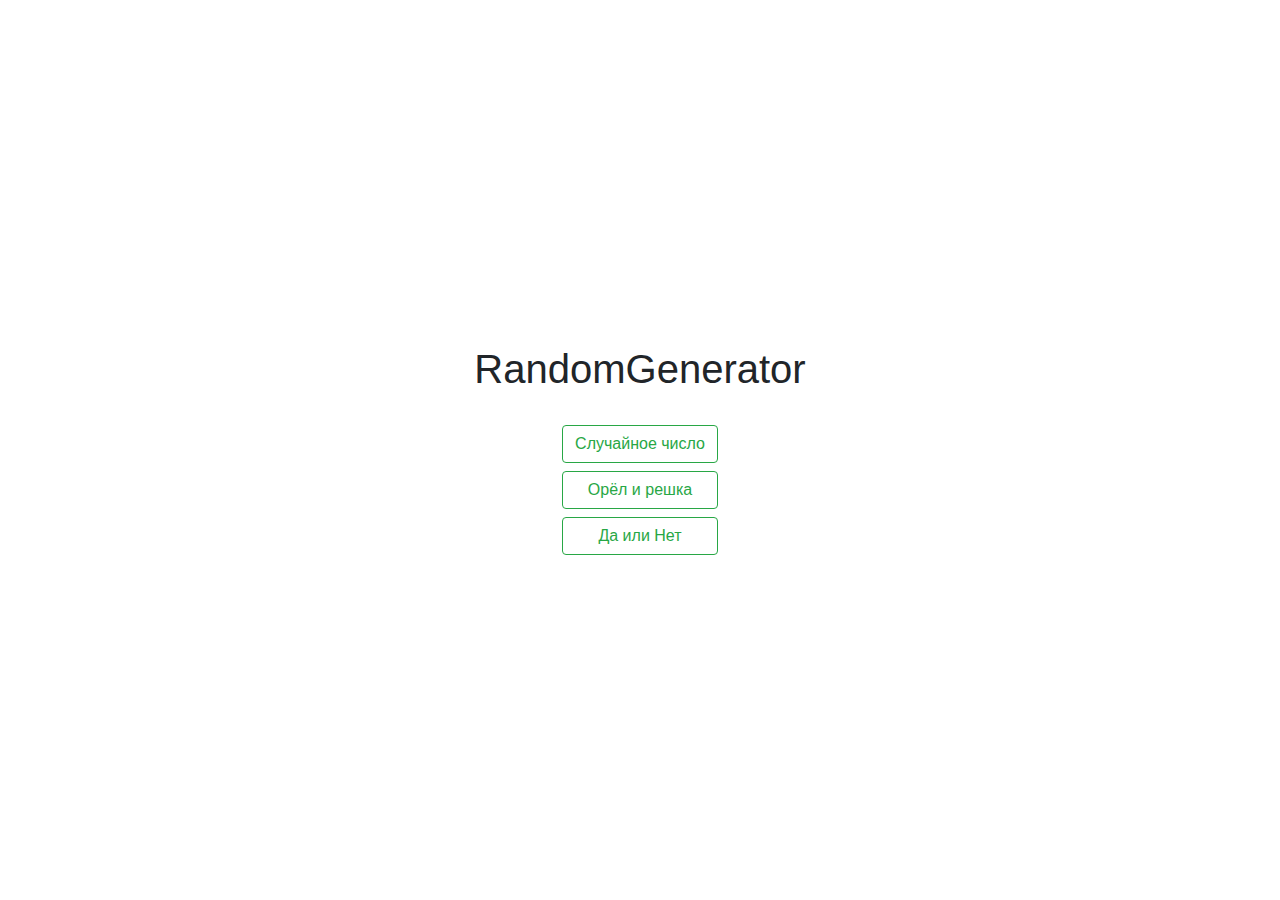
<file: index.html>
<!DOCTYPE html>
<html lang="ru">
<head>
    <meta charset="UTF-8">
    <meta name="viewport" content="width=device-width, initial-scale=1.0">
    <meta http-equiv="X-UA-Compatible" content="ie=edge">
    <title>RandomGenerator</title>
    <link rel="stylesheet" href="https://stackpath.bootstrapcdn.com/bootstrap/4.5.0/css/bootstrap.min.css">
    <link rel="stylesheet" href="style.css">
</head>
<body>
    <h1>RandomGenerator</h1>
    <div class="mt-3 block">
        <button class="btn btn-outline-success mt-2" onclick="location.href='random-num.html'">Случайное число</button>
        <button class="btn btn-outline-success mt-2" onclick="location.href='orel-i-reshka.html'">Орёл и решка</button>
        <button class="btn btn-outline-success mt-2" onclick="location.href='yes-or-no.html'">Да или Нет</button>
    </div>
</body>
</html>
</file>
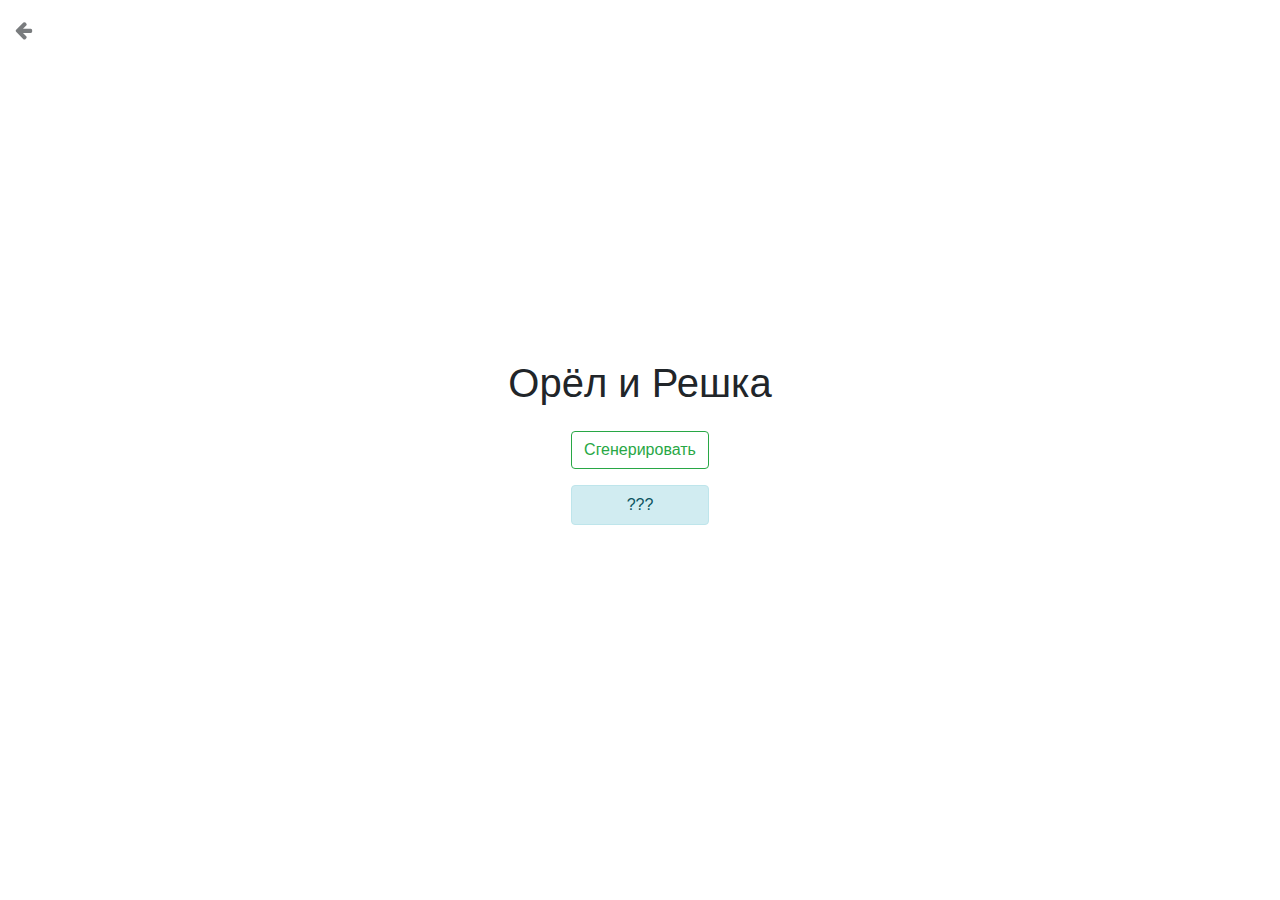
<file: orel-i-reshka.html>
<!DOCTYPE html>
<html lang="ru">
<head>
    <meta charset="UTF-8">
    <meta name="viewport" content="width=device-width, initial-scale=1.0">
    <meta http-equiv="X-UA-Compatible" content="ie=edge">
    <title>RandomGenerator - Орёл и Решка</title>
    <link rel="stylesheet" href="https://stackpath.bootstrapcdn.com/font-awesome/4.7.0/css/font-awesome.min.css">
    <link rel="stylesheet" href="https://stackpath.bootstrapcdn.com/bootstrap/4.5.0/css/bootstrap.min.css">
    <link rel="stylesheet" href="style.css">
</head>
<body>
    <span id="back" onclick="location.href='index.html'"><i class="fa fa-arrow-left"></i></span>

    <h1 style="width:100vw!important">Орёл и Решка</h1>
    <div class="block text-center mt-3">
        <button class="btn btn-outline-success" onclick="orelIReshka()">Сгенерировать</button>
        <span id="resultOrelIReshka" style="display:flex;align-items:center;justify-content:center;height:40px" class="mt-3 alert alert-info">???</span>
    </div>

    <script src="script.js"></script>
</body>
</html>
</file>
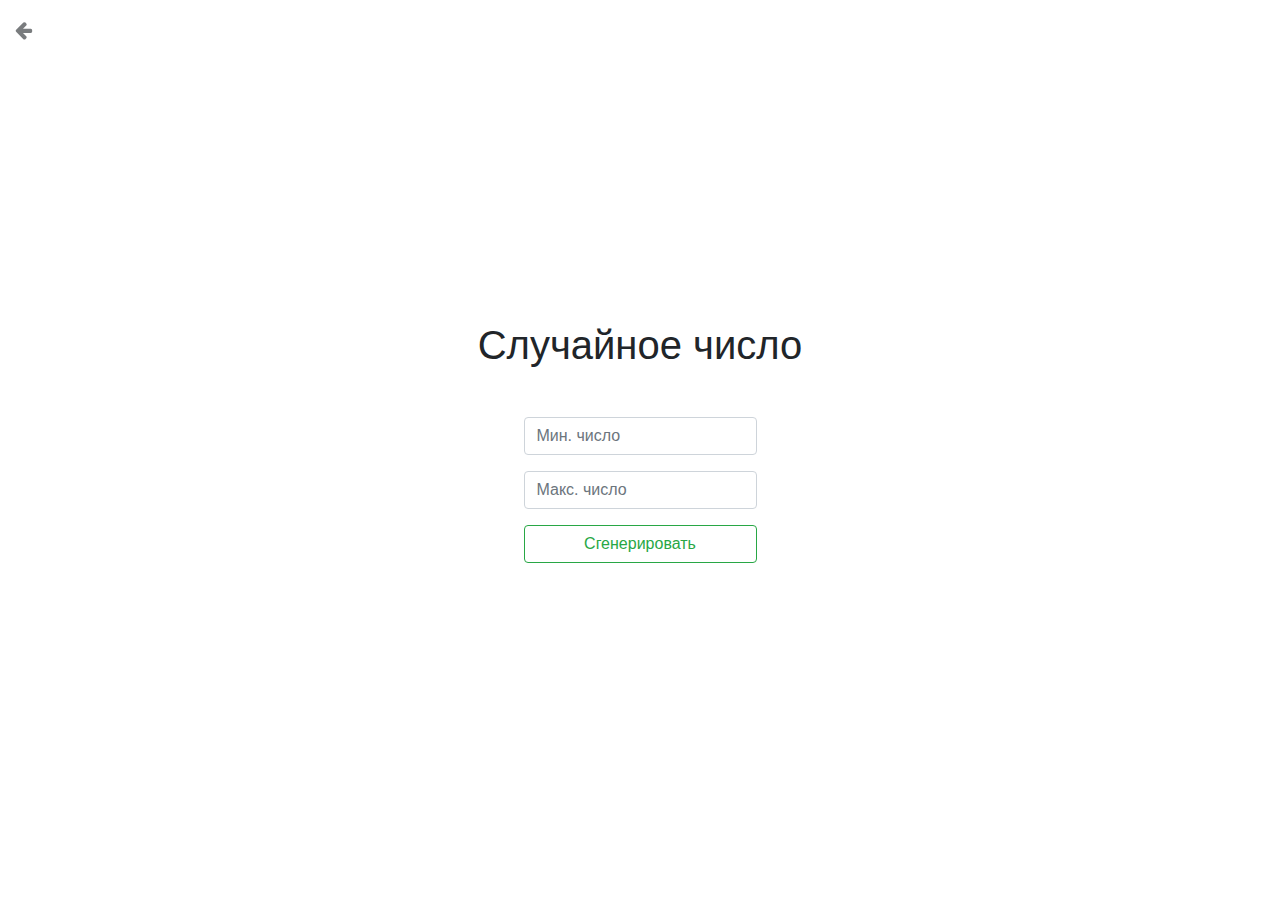
<file: random-num.html>
<!DOCTYPE html>
<html lang="ru">
<head>
    <meta charset="UTF-8">
    <meta name="viewport" content="width=device-width, initial-scale=1.0">
    <meta http-equiv="X-UA-Compatible" content="ie=edge">
    <title>RandomGenerator - Случайное число</title>
    <link rel="stylesheet" href="https://stackpath.bootstrapcdn.com/font-awesome/4.7.0/css/font-awesome.min.css">
    <link rel="stylesheet" href="https://stackpath.bootstrapcdn.com/bootstrap/4.5.0/css/bootstrap.min.css">
    <link rel="stylesheet" href="style.css">
</head>
<body>
    <span id="back" onclick="location.href='index.html'"><i class="fa fa-arrow-left"></i></span>

    <h1>Случайное число</h1>
    <div class="block text-center mt-4">
        <input type="number" class="form-control mt-3" id="minValueInt" placeholder="Мин. число">
        <input type="number" class="form-control mt-3" id="maxValueInt" placeholder="Макс. число">
        <button class="btn btn-outline-success mt-3" onclick="randomInt()">Сгенерировать</button>
        <span id="resultNumber" class="mt-3 main-text"></span>
    </div>

    <script src="script.js"></script>
</body>
</html>
</file>
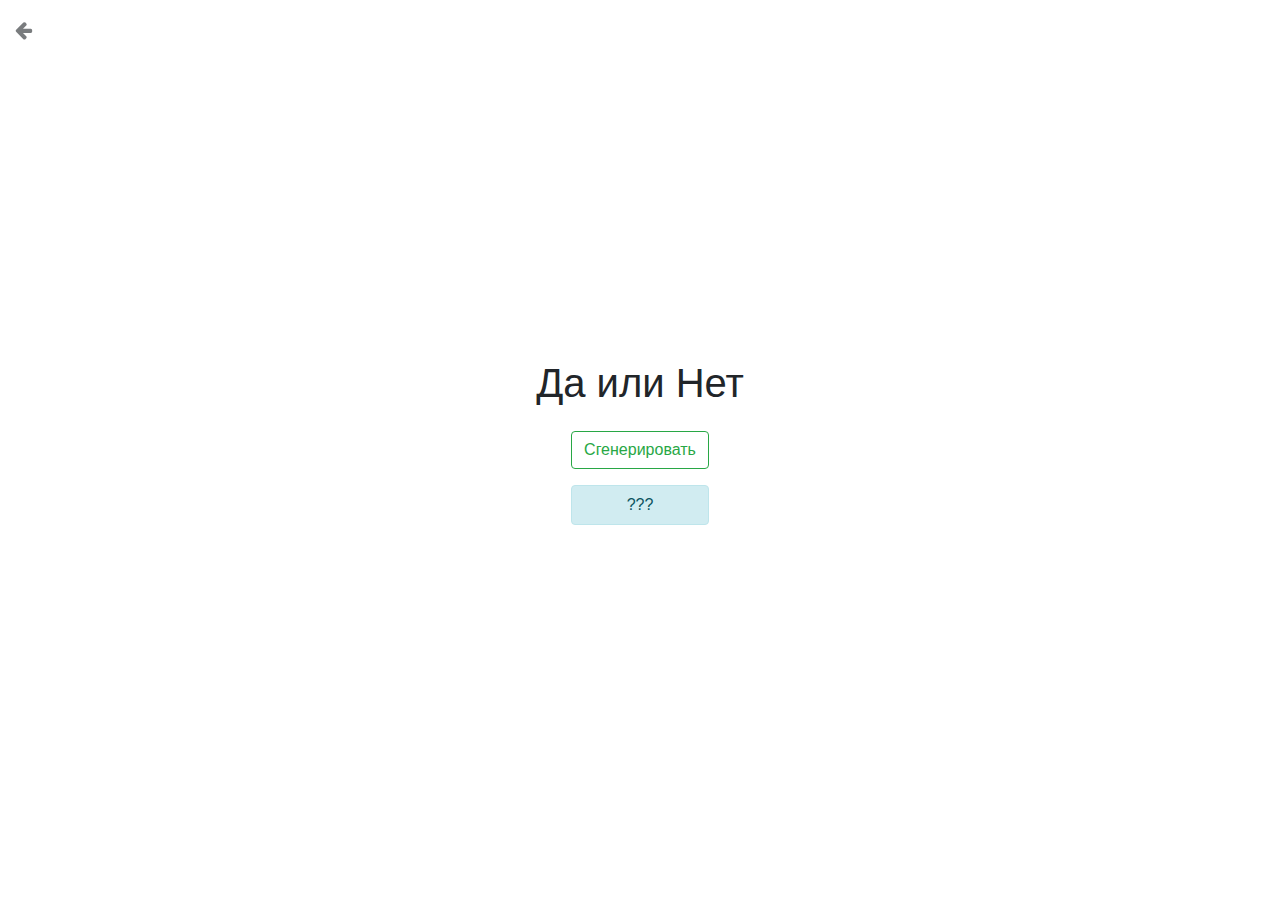
<file: yes-or-no.html>
<!DOCTYPE html>
<html lang="ru">
<head>
    <meta charset="UTF-8">
    <meta name="viewport" content="width=device-width, initial-scale=1.0">
    <meta http-equiv="X-UA-Compatible" content="ie=edge">
    <title>RandomGenerator - Да или Нет</title>
    <link rel="stylesheet" href="https://stackpath.bootstrapcdn.com/font-awesome/4.7.0/css/font-awesome.min.css">
    <link rel="stylesheet" href="https://stackpath.bootstrapcdn.com/bootstrap/4.5.0/css/bootstrap.min.css">
    <link rel="stylesheet" href="style.css">
</head>
<body>
    <span id="back" onclick="location.href='index.html'"><i class="fa fa-arrow-left"></i></span>

    <h1 style="max-width:100%!important">Да или Нет</h1>
    <div class="block text-center mt-3">
        <button class="btn btn-outline-success" onclick="yesOrNo()">Сгенерировать</button>
        <span id="resultYesOrNo" style="display:flex;align-items:center;justify-content:center;height:40px" class="mt-3 alert alert-info">???</span>
    </div>

    <script src="script.js"></script>
</body>
</html>
</file>
<file: style.css>
body {
    display: flex;
    flex-direction: column;
    justify-content: center;
    align-items: center;
    min-height: 100vh;
    max-width: 45%;
    margin: auto;
}

h1 {
    width: 100vw;
    text-align: center;
}

.block {
    display: flex;
    flex-direction: column;
}

.inline-block {
    display: flex;
    align-items: center;
}

.main-text {
    font-size: 65px !important;
}

#back {
    cursor: pointer;
    position: fixed;
    top: 15px;
    left: 15px;
    opacity: .6;
    font-size: 20px;
}

#back:hover {
    opacity: .8;
}

@media screen and (max-width: 450px) {
    h1 {
        font-size: 28px !important;
    }
}

@media screen and (max-width: 411px) {
    h1 {
        font-size: 27px !important;
    }
}
</file>
